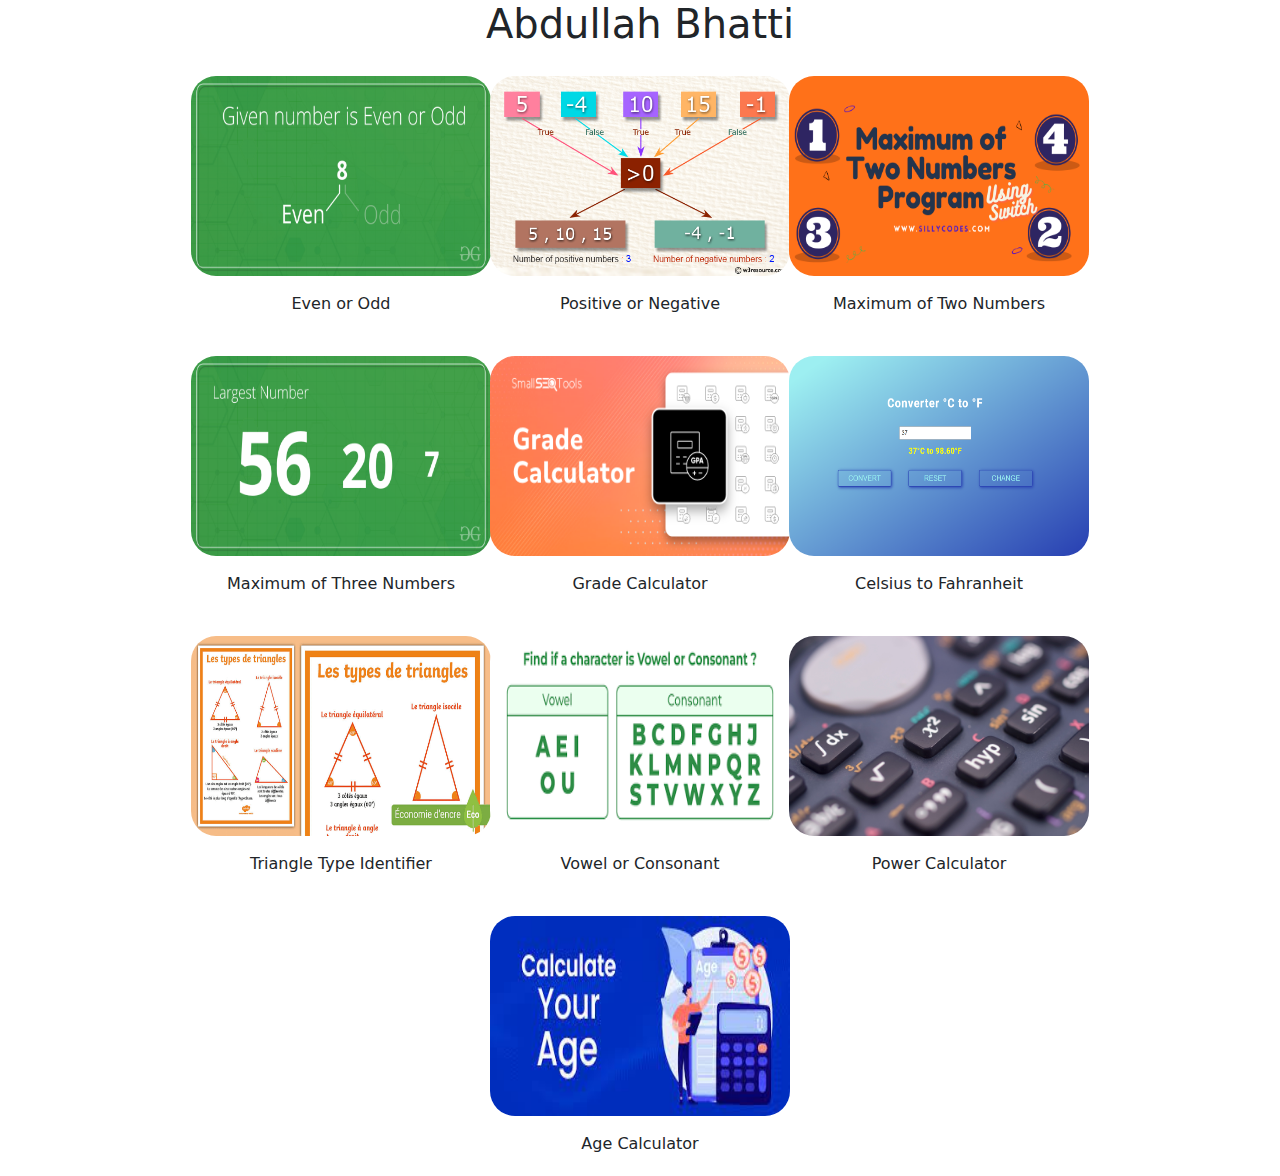
<file: index.html>
<!DOCTYPE html>
<html lang="en">

<head>
    <meta charset="UTF-8">
    <meta name="viewport" content="width=device-width, initial-scale=1.0">
    <link href="https://cdn.jsdelivr.net/npm/bootstrap@5.3.0/dist/css/bootstrap.min.css" rel="stylesheet">
    <link rel="stylesheet" href="style.css">
    <title>JavaScript</title>
    <style>

    </style>
</head>
<header class="container d-flex justify-content-center">
    <h1 class="d-flex justify-content-center">Abdullah Bhatti</h1>
</header>
<div class="d-flex flex-row flex-wrap container assignment">
    <div class="d-flex col-xxl-3 col-xl-3 col-lg-3 col-sm-4 col-12 flex-column justify-content-center align-items-center"
        onclick="evenodd()">
        <figure><img src="./images/even and odd.png" alt=""></figure>
        <figcaption>Even or Odd</figcaption>
    </div>
    <div class="d-flex col-xxl-3 col-xl-3 col-lg-3 col-sm-4 col-12 flex-column justify-content-center align-items-center"
        onclick="positiveNegative()">
        <figure><img src="./images/positive and negative.png" alt=""></figure>
        <figcaption>Positive or Negative</figcaption>
    </div>
    <div class="d-flex col-xxl-3 col-xl-3 col-lg-3 col-sm-4 col-12 flex-column justify-content-center align-items-center"
        onclick="maxTwoNum()">
        <figure><img src="./images/Maximum of Two Numbers.png" alt=""></figure>
        <figcaption>Maximum of Two Numbers</figcaption>
    </div>
    <div class="d-flex col-xxl-3 col-xl-3 col-lg-3 col-sm-4 col-12 flex-column justify-content-center align-items-center"
        onclick="maxThreeNum()">
        <figure><img src="./images/Minimum of Three Numbers.png" alt=""></figure>
        <figcaption>Maximum of Three Numbers</figcaption>
    </div>
    <div class="d-flex col-xxl-3 col-xl-3 col-lg-3 col-sm-4 col-12 flex-column justify-content-center align-items-center"
        onclick="grade_Calc()">
        <figure><img src="./images/Grade Calculator.webp" alt=""></figure>
        <figcaption>Grade Calculator</figcaption>
    </div>
    <div class="d-flex col-xxl-3 col-xl-3 col-lg-3 col-sm-4 col-12 flex-column justify-content-center align-items-center"
        onclick="tempretur()">
        <figure><img src="./images/celsius to fahranheit.png" alt=""></figure>
        <figcaption>Celsius to Fahranheit</figcaption>
    </div>
    <div class="d-flex col-xxl-3 col-xl-3 col-lg-3 col-sm-4 col-12 flex-column justify-content-center align-items-center"
        onclick="triangle()">
        <figure><img src="./images/Triangle Type Identifier.webp" alt=""></figure>
        <figcaption>Triangle Type Identifier</figcaption>
    </div>
    <div class="d-flex col-xxl-3 col-xl-3 col-lg-3 col-sm-4 col-12 flex-column justify-content-center align-items-center"
        onclick="vowel()">
        <figure><img src="./images/Character vowel and consnant checker.png" alt=""></figure>
        <figcaption>Vowel or Consonant</figcaption>
    </div>
    <div class="d-flex col-xxl-3 col-xl-3 col-lg-3 col-sm-4 col-12 flex-column justify-content-center align-items-center"
        onclick="power_Calc()">
        <figure><img src="./images/power calculator.jpg" alt=""></figure>
        <figcaption>Power Calculator</figcaption>
    </div>
    <div class="d-flex col-xxl-3 col-xl-3 col-lg-3 col-sm-4 col-12 flex-column justify-content-center align-items-center"
        onclick="age_Calc()">
        <figure><img src="./images/age calculator.jpeg" alt=""></figure>
        <figcaption>Age Calculator</figcaption>
    </div>

</div>






<script src="https://cdn.jsdelivr.net/npm/bootstrap@5.3.0/dist/js/bootstrap.bundle.min.js"></script>
<script src="./app.js"></script>
</body>

</html>
</file>
<file: style.css>
.assignment figure img{
    max-width: 300px;
    min-width: 150px;
    height: 200px;    
    border-radius: 25px;
}
.assignment{
    justify-content: center;
}
.assignment div{
    border-radius: 25px;
    margin-bottom: 10px;
    padding: 10px;
    margin: 10px;
}
.assignment div:hover{
    cursor: pointer;
    box-shadow: 0px 5px 5px black;
}
</file>
